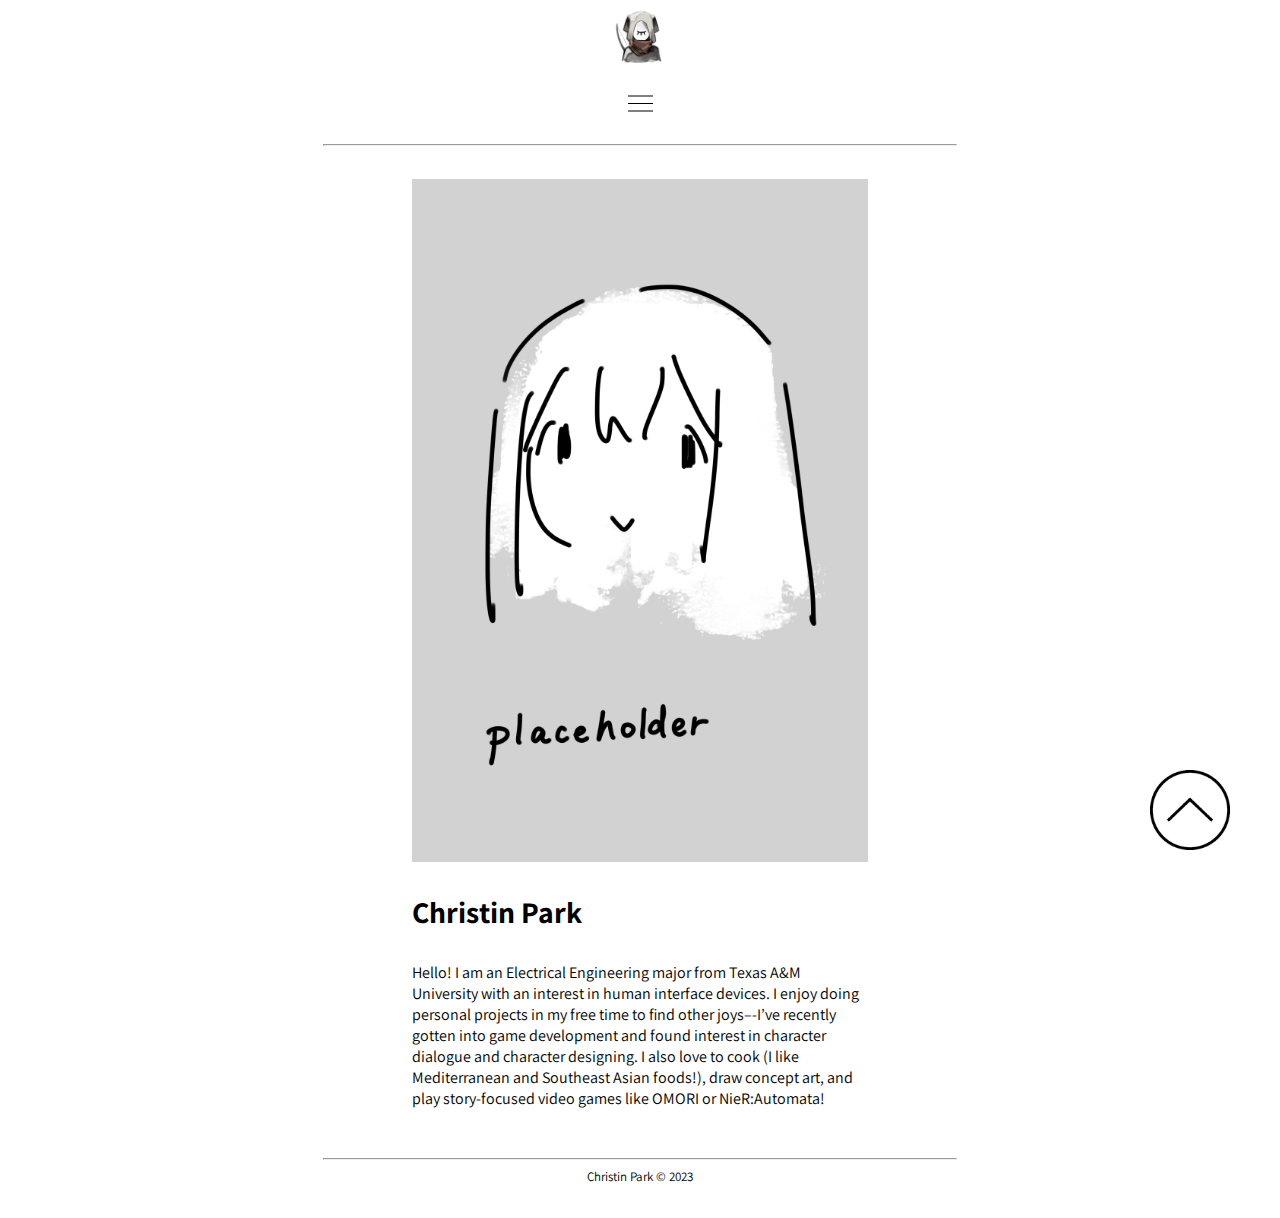
<file: index.html>
<!DOCTYPE html>
<html lang="en">
<head>
    <meta charset="UTF-8">
    <meta http-equiv="X-UA-Compatible" content="IE=edge">
    <meta name="viewport" content="width=device-width, initial-scale=1.0">
    <title>Christin Park  |  Home</title>
    <link rel="preconnect" href="https://fonts.googleapis.com">
    <link rel="preconnect" href="https://fonts.gstatic.com" crossorigin>
    <link href="https://fonts.googleapis.com/css2?family=Assistant:wght@300;600&display=swap" rel="stylesheet">
    <link rel="stylesheet" href="style.css">
    <link rel="icon" type="x-icon" href="website_favicon.png"></head>
    <script src="extra.js" defer></script>
</head>    
<body>
    <!--nav-->
    <div class="navigation-div">
        <div class="web-img-div">
            <a href="index.html"><img class="website-image" src="website_icon.png"></a>
        </div>
        <a href="#" class="hamburger">
            <img src="hamburger-icon.png">
        </a>
        <nav class="navigation-nav">
            <ul class="navigation-list">
                <li><a href="index.html">Home</a></li>
                <li><a href="projects.html">Projects</a></li>
                <li><a href="eye.html"><img class="eye" src="website_icon_2.png"></a></li>
                <li><a href="contact.html">Contact</a></li>
            </ul>   
        </nav>
    </div>
    <hr class="horizontal-line">
    <!--content-->
    <div class="intro-box">
        <img class="intro-portrait" src="website_portrait.png">
        <div class="intro-text">
            <p class="name">Christin Park</p>
            <p class="me-text">
                Hello! I am an Electrical Engineering major from Texas A&M University with an interest in human interface devices.
                I enjoy doing personal projects in my free time to find other joys–-I’ve recently gotten into game development and
                found interest in character dialogue and character designing.
                I also love to cook (I like Mediterranean and Southeast Asian foods!),
                draw concept art, and play story-focused video games like OMORI or NieR:Automata!
            </p>
        </div>
    </div>
    <!--bottom of page stuff :D-->
    <hr class="horizontal-line">
    <p class="last-text">Christin Park &#169; 2023</p>
    <div class="white-space"></div>

    <a href="#" class="to-top">
        <img class="to-top-image" src="website_scroll.png">
    </a>
</body>
</html>
</file>
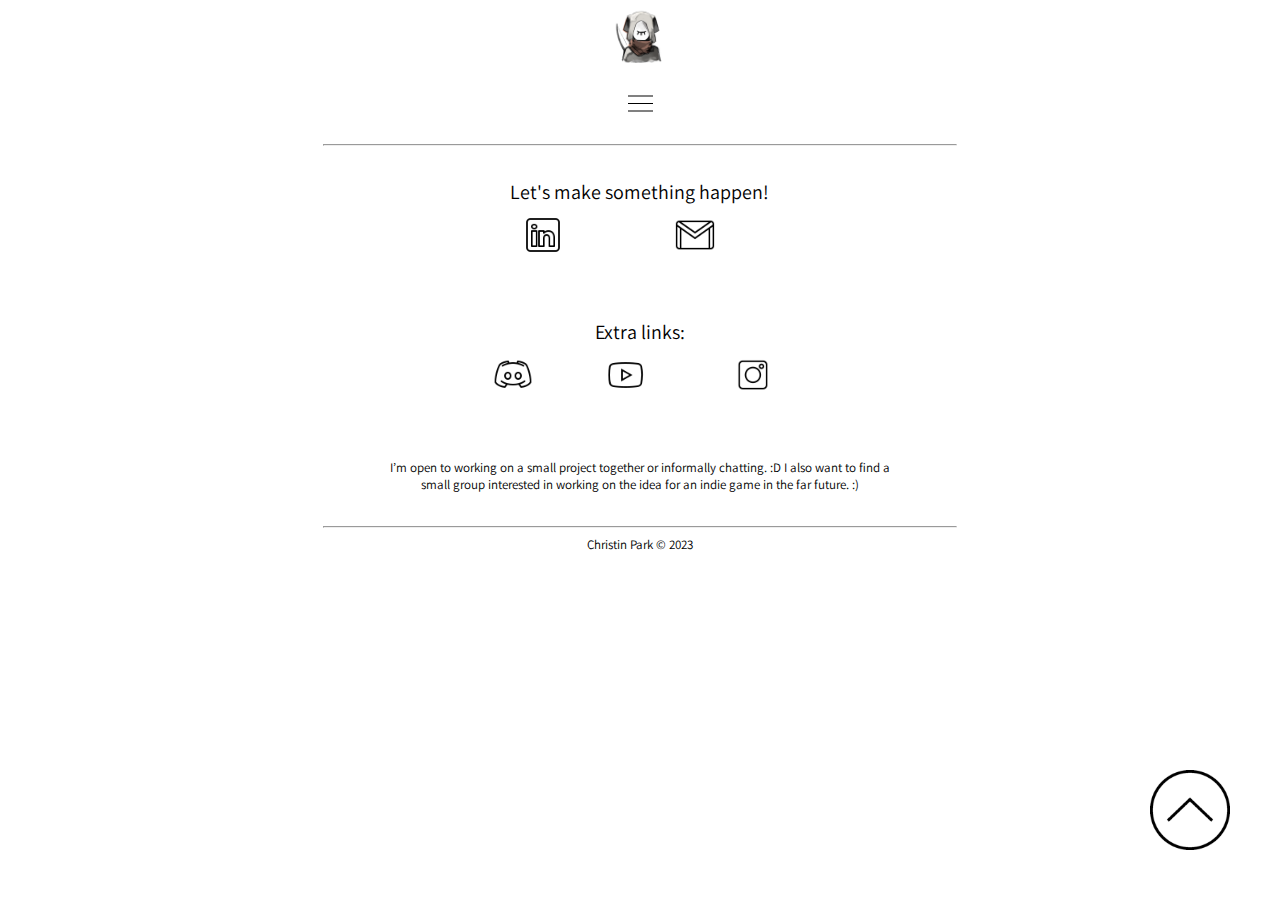
<file: contact.html>
<!DOCTYPE html>
<html lang="en">
<head>
    <meta charset="UTF-8">
    <meta http-equiv="X-UA-Compatible" content="IE=edge">
    <meta name="viewport" content="width=device-width, initial-scale=1.0">
    <title>Christin Park  |  Contact</title>
    <link rel="preconnect" href="https://fonts.googleapis.com">
    <link rel="preconnect" href="https://fonts.gstatic.com" crossorigin>
    <link href="https://fonts.googleapis.com/css2?family=Assistant:wght@300;600&display=swap" rel="stylesheet">
    <link rel="stylesheet" href="style.css">
    <link rel="icon" type="x-icon" href="website_favicon.png">
    <script src="extra.js" defer></script>
</head>    
<body>
    <!--nav-->
    <div class="navigation-div">
        <div class="web-img-div">
            <a href="index.html"><img class="website-image" src="website_icon.png"></a>
        </div>
        <a href="#" class="hamburger">
            <img src="hamburger-icon.png">
        </a>
        <nav class="navigation-nav">
            <ul class="navigation-list">
                <li><a href="index.html">Home</a></li>
                <li><a href="projects.html">Projects</a></li>
                <li><a href="eye.html"><img class="eye" src="website_icon_2.png"></a></li>
                <li><a href="contact.html">Contact</a></li>
            </ul>   
        </nav>
    </div>
    <hr class="horizontal-line">
    <!--content-->
    <div class="contact-box">
        <div>
            <p class="contact-1-text">Let's make something happen!</p>
        </div>
        <div class="contact-1-img">
            <button class="contact-1-button"><a href="https://www.linkedin.com/in/christin-park-8aa233225" target="_blank"><img src="linked-in-logo.png"><div class="contact-text">Christin Park</div></a></button>
            <button class="contact-1-button"><a href="mailto:christinpark00@gmail.com" target="_blank"><img src="gmail-logo.png"><div class="contact-text">christinpark00@gmail.com</div></a></button>
            
        </div>
    </div>
    <div class="contact-box">
        <div>
            <p class="contact-1-text">Extra links:</p>
        </div>
        <div class="contact-1-img">
            <button class="contact-1-button"><img src="discord-logo.png"><div class="contact-text">chpchip#0270</div></button>
            <button class="contact-1-button"><a href="https://www.youtube.com/channel/UCY2M_g_cXRcOwELvy6kZVVg" target="_blank"><img src="youtube-logo.png"><div class="contact-text">@makeusou</div></a></button>
            <button class="contact-1-button"><a target="_blank"><img src="instagram-logo.png"><div class="contact-text">@keumasou (WIP)</div></a></button>
            
        </div>
    </div>    
    <div class="white-space"></div>
    <p class="last-text">
        I’m open to working on a small project together or informally chatting. :D I also want to find a small group interested in working on the idea for an indie game in the far future. :)
    </p>
    <div class="white-space"></div>
    <!--bottom of page stuff :D-->
    <hr class="horizontal-line">
    <p class="last-text">Christin Park &#169; 2023</p>
    <div class="white-space"></div>

    <a href="#" class="to-top">
        <img class="to-top-image" src="website_scroll.png">
    </a>
</body>
</html>
</file>
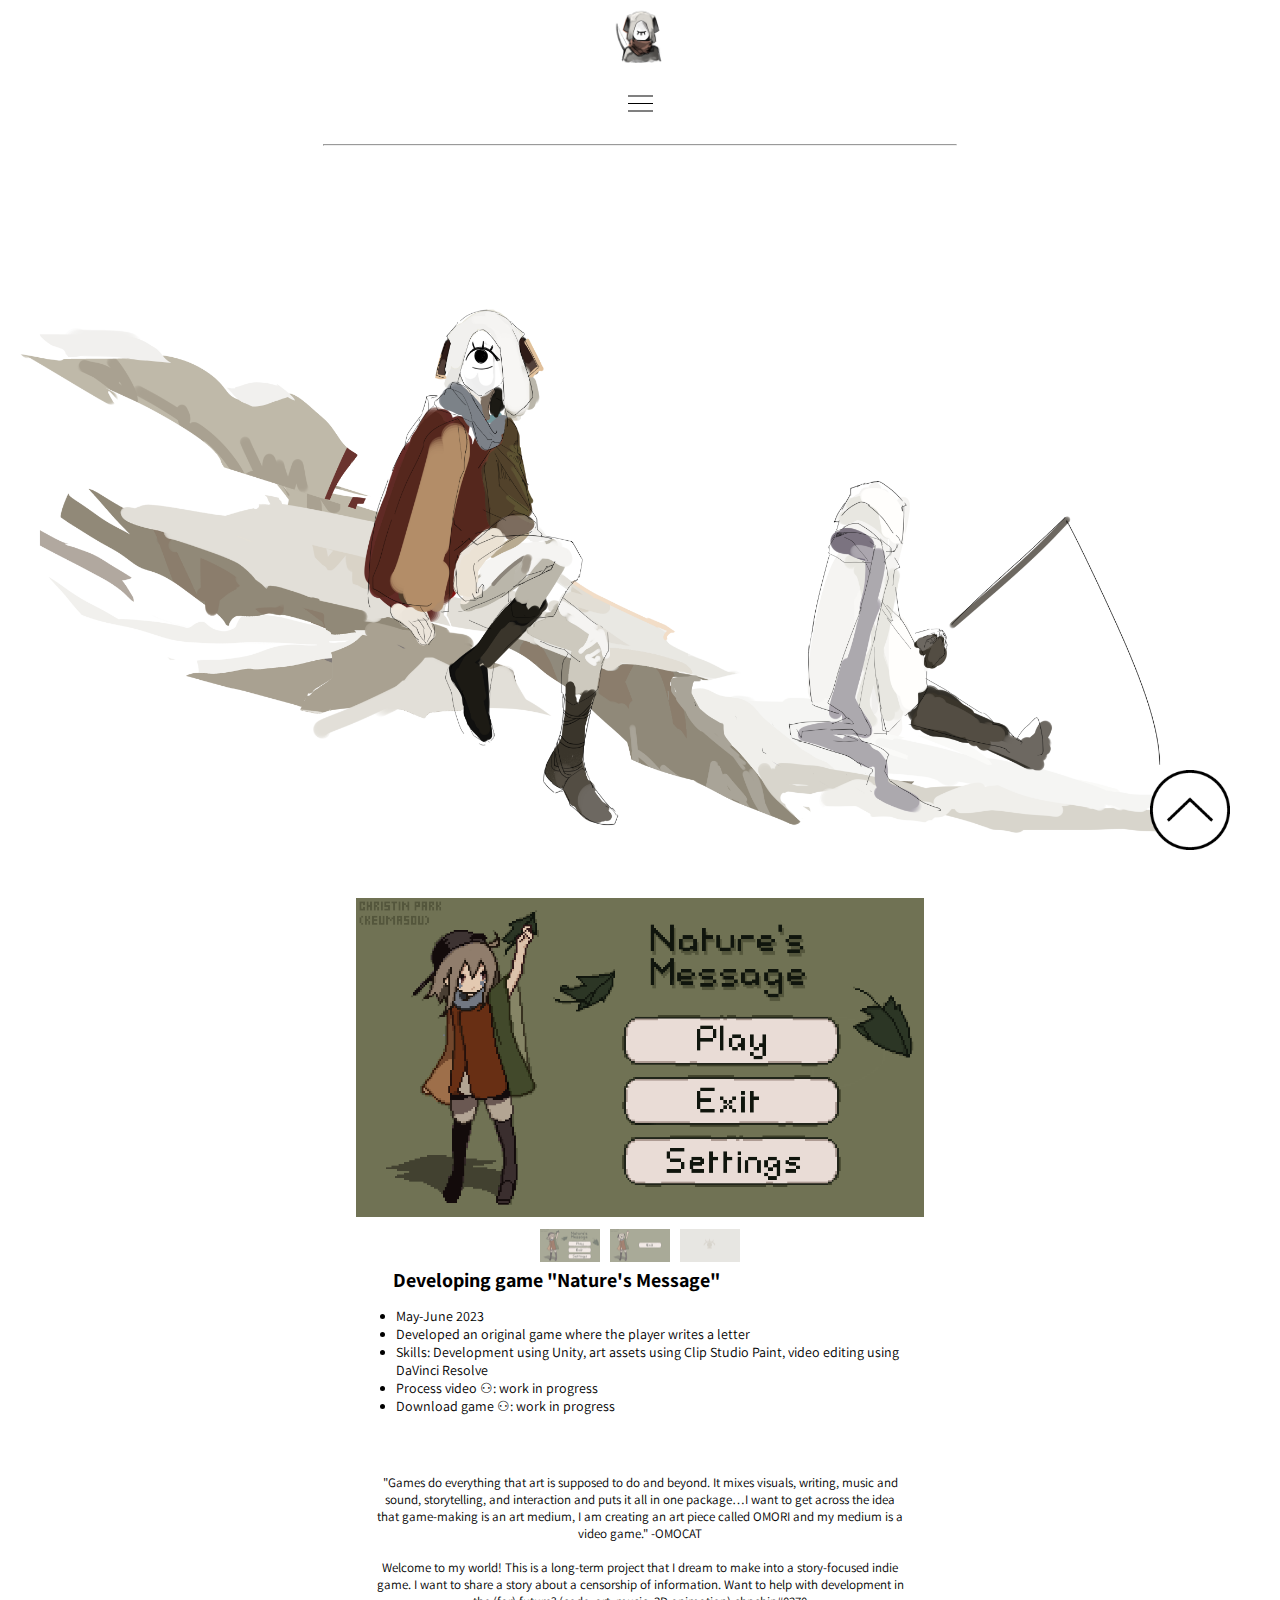
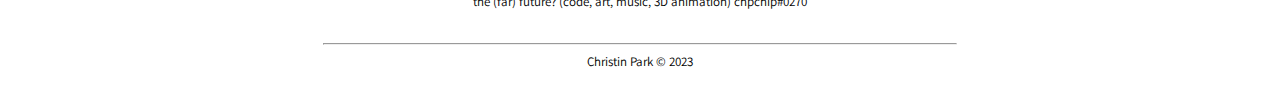
<file: eye.html>
<!DOCTYPE html>
<html lang="en">
<head>
    <meta charset="UTF-8">
    <meta http-equiv="X-UA-Compatible" content="IE=edge">
    <meta name="viewport" content="width=device-width, initial-scale=1.0">
    <title>Christin Park  |  </title>
    <link rel="preconnect" href="https://fonts.googleapis.com">
    <link rel="preconnect" href="https://fonts.gstatic.com" crossorigin>
    <link href="https://fonts.googleapis.com/css2?family=Assistant:wght@300;600&display=swap" rel="stylesheet">
    <link rel="stylesheet" href="style.css">
    <link rel="icon" type="x-icon" href="website_icon_2.png">
    <script src="extra.js" defer></script>
</head>
<body>
    <!--nav-->
    <div class="navigation-div">
        <div class="web-img-div">
            <a href="index.html"><img class="website-image" src="website_icon.png"></a>
        </div>
        <a href="#" class="hamburger">
            <img src="hamburger-icon.png">
        </a>
        <nav class="navigation-nav">
            <ul class="navigation-list">
                <li><a href="index.html">Home</a></li>
                <li><a href="projects.html">Projects</a></li>
                <li><a href="eye.html"><img class="eye" src="website_icon_2.png"></a></li>
                <li><a href="contact.html">Contact</a></li>
            </ul>   
        </nav>
    </div>
    <hr class="horizontal-line">
    <!--content-->
    <img class="eye-image" src="website_illust.png">   
    
    <div class="one-project">
        <!--image slideshow-->  
        <div class="slideshow">
            <div class="slideshow-elements">
                <div class="slideshow-images">
                    <img id="slide--7" src="website_7.png">
                    <img id="slide--8" src="website_8.png">
                    <img id="slide--9" src="website_placeholder.png">
                </div>  
                <div class="slideshow-nav">
                    <a href="#slide-7" onclick="scrollToElement('slide--7'); return false;"><img src="website_7.png"></a>
                    <a href="#slide--8" onclick="scrollToElement('slide--8'); return false;"><img src="website_8.png"></a>
                    <a href="#slide--9" onclick="scrollToElement('slide--9'); return false;"><img src="website_placeholder.png"></a>
                </div>
            </div>
        </div>
        <!--project description-->
        <div class="project-desc">
            <h2>Developing game "Nature's Message"</h2>
            <p>
            <ul>
                <li>May-June 2023</li>
                        <li>Developed an original game where the player writes a letter</li>
                        <li>Skills: Development using Unity, art assets using Clip Studio Paint, video editing using DaVinci Resolve</li>
                        <li>Process video ⚇: work in progress</li>
                        <li>Download game ⚇: work in progress</li>
            </ul>
            </p>
        </div>
    </div>   

    

    <div class="white-space"></div>
    <!--text-->
    <p class="last-text">
        "Games do everything that art is supposed to do and beyond. It mixes visuals, writing, music and sound,
        storytelling, and interaction and puts it all in one package…I want to get across the idea that game-making
        is an art medium, I am creating an art piece called OMORI and my medium is a video game."
        -OMOCAT <br>
        <br>
        Welcome to my world! This is a long-term project that I dream to make into a story-focused indie game.
        I want to share a story about a censorship of information.
        Want to help with development in the (far) future?
        (code, art, music, 3D animation) chpchip#0270
    </p>
    <div class="white-space"></div>
    <!--bottom of page stuff :D-->
    <hr class="horizontal-line">
    <p class="last-text">Christin Park &#169; 2023</p>
    <div class="white-space"></div>

    <a href="#" class="to-top">
        <img class="to-top-image" src="website_scroll.png">
    </a>
</body>
</html>
</file>
<file: style.css>
body {
    font-family: 'Assistant', sans-serif;
    overflow-x: hidden;
    overflow-y: scroll; /*this line is op*/
}

/*HEADER*/
.navigation-nav {
    margin-top: 30px;
    width: 50%;
    height: 70px;
    margin: auto;
    display: flex;
    justify-content: center;
    align-items: center;
    font-size: 17px;
    padding: 0 40px;
    text-align: center;

}

.navigation-list {
    padding: 0;
    margin: 0;
    padding-bottom: 25px;
}

.navigation-list li {
    list-style-type: none;
    display: inline-block;
    margin: 0 40px;
}

.navigation-list a {
    text-decoration: none;
    color: black;
}

.web-img-div {
    text-align: center;
}
.website-image {
    display: block;
    margin: auto;
    width: 55px;
    padding-bottom: 8px;
}

.eye {
    height: 33px;
    transform: translateY(10px);
}

.horizontal-line {
    width: 50%;
}

.to-top {
    transition: all .9s;
}

.to-top-image {
    position: fixed;
    bottom: 0;
    right: 0;
    margin: 50px;
    width: 80px;
    height: 80px;
}

html{
    scroll-behavior: smooth;
}

.hamburger {
    display: none;
}

.hamburger img {
    margin: 20px 0;
    width: 25px;
}

@media (max-width: 1350px) {
    .navigation-nav {
        display: none;

    }

    .hamburger {
        display: flex;
        align-items: center;
        justify-content: center;
    }

    .navigation-nav.active {
        display: block;
    }

    .hamburger.active {
        padding-bottom: 60px;
    }

    .navigation-nav.active .navigation-list li {
        display: block;
        margin: 7px;
      }
    
    .navigation-list li {
        display: block;
        transform: translateY(-70px);
    }
}


/*INDEX*/
.intro-box {
    width: 45%;
    margin: auto;
    display: flex;
    align-items: center;
    padding: 25px;
}

.intro-portrait {
    width: 40%;
}

.intro-text {
    padding: 0 40px;
}

.name {
    font-weight: bold;
    font-size: 30px;
}

@media (max-width: 1350px) {
    .intro-box {
        flex-direction: column;
        align-items: center;
      }
    
      .intro-portrait {
        width: 80%;
      }
  
      .intro-text {
          width: 80%;
      }
}

/*EXPERIENCE*/
.one-work {
    margin: auto;
    width: 45%;
    text-align: left;
    font-size: 14px;
    padding: 25px 0;
}

.one-work h1{
    padding-left: 37px;
    font-size: 20px;
    margin: 0;
}

/*PROJECTS*/
.project-desc {
    margin-left: 45px;
    text-align: left;
    font-size: 14px;
    margin: 0;
    
}

.project-desc h2 {
    padding-left: 37px;
    margin: 0;
    font-size: 20px;
}

.project-desc ul {
    margin: 0;
}
.one-project {
    display: flex;
    width: 45%;
    margin: auto;
    align-items: top;
    justify-content: center;
    padding-top: 25px;
    padding-bottom: 20px;
}

.process-video-link {
    text-decoration: none;
    color: black;
}

.slideshow {
    padding-bottom: 50px;
    width: 32%;
    text-align: center; 
}

.slideshow-elements {
    position: relative;
}

.slideshow-images {
    display: flex;
    aspect-ratio: 16/9;
    overflow-x: hidden;
}

.slideshow-images img {
    flex-grow: 1;
    flex-shrink: 0;
    flex-basis: 100%;
    object-fit: cover;
}

.slideshow-nav {
    position: absolute;
    display: flex;
    column-gap: 10px;
    bottom: -50px;
    left: 50%;  
    transform: translateX(-50%);
    align-items: center;
}

.slideshow-nav img {
    width: 60px;
}

.slideshow-nav a {
    opacity: 0.6;
    transition: opacity ease 200ms;
}

.slideshow-nav a:hover {
    opacity: 1;
}    

.last-text {
    margin: auto;
    width: 42%;
    text-align: center;
    font-size: 13px;
}

.process-video-link {
    text-decoration: none;
    color: black;
}

@media (max-width: 1350px) {
    .one-project {
        flex-direction: column;
        align-items: center;
      }
    
      .slideshow {
        width: 100%;
      }
  
      .project-desc {
          width: 100%;
      }
}

/*EYE*/
.eye-image {
    padding-top: 125px;
    padding-bottom: 20px;
    height: 100%;
    width: 100%;
    display: flex;
    justify-content: center;
}

/*CONTACTS*/
.contact-box {
    display: flex;
    flex-direction: column;
    align-items: center;
    width: 45%;
    margin:auto;
    justify-content: center;
    margin-bottom: 10px;
}

.contact-1-text {
    margin: 0px;
    padding-top: 25px;
    padding-bottom: 10px;
    font-size: 20px;
}

.contact-1-button {
    background-color: white;
    border-style: none;
    cursor: pointer;
    padding: 0;
    margin: 0 8px;
}

.contact-1-button img {
    width: 40px;
}

.contact-1-img {
    position: relative;
    text-align: center;
}

.contact-text {
    padding: 4px 8px;
    font-size: 14px;
    opacity: 0;
    transition: opacity 200ms;
    pointer-events: none;
    font-family: 'Assistant';
    text-decoration: none;
    transform: translateY(-5px);
    color: black;
}

.contact-1-button:hover .contact-text {
    opacity: 1;
}

.contact-1-img a {
    text-decoration: none;
}

/*Welcome to white space. You have been living here for as long as you can remember.
If you get this reference we can be besties :D*/
.white-space {
    height: 25px;
}
</file>
